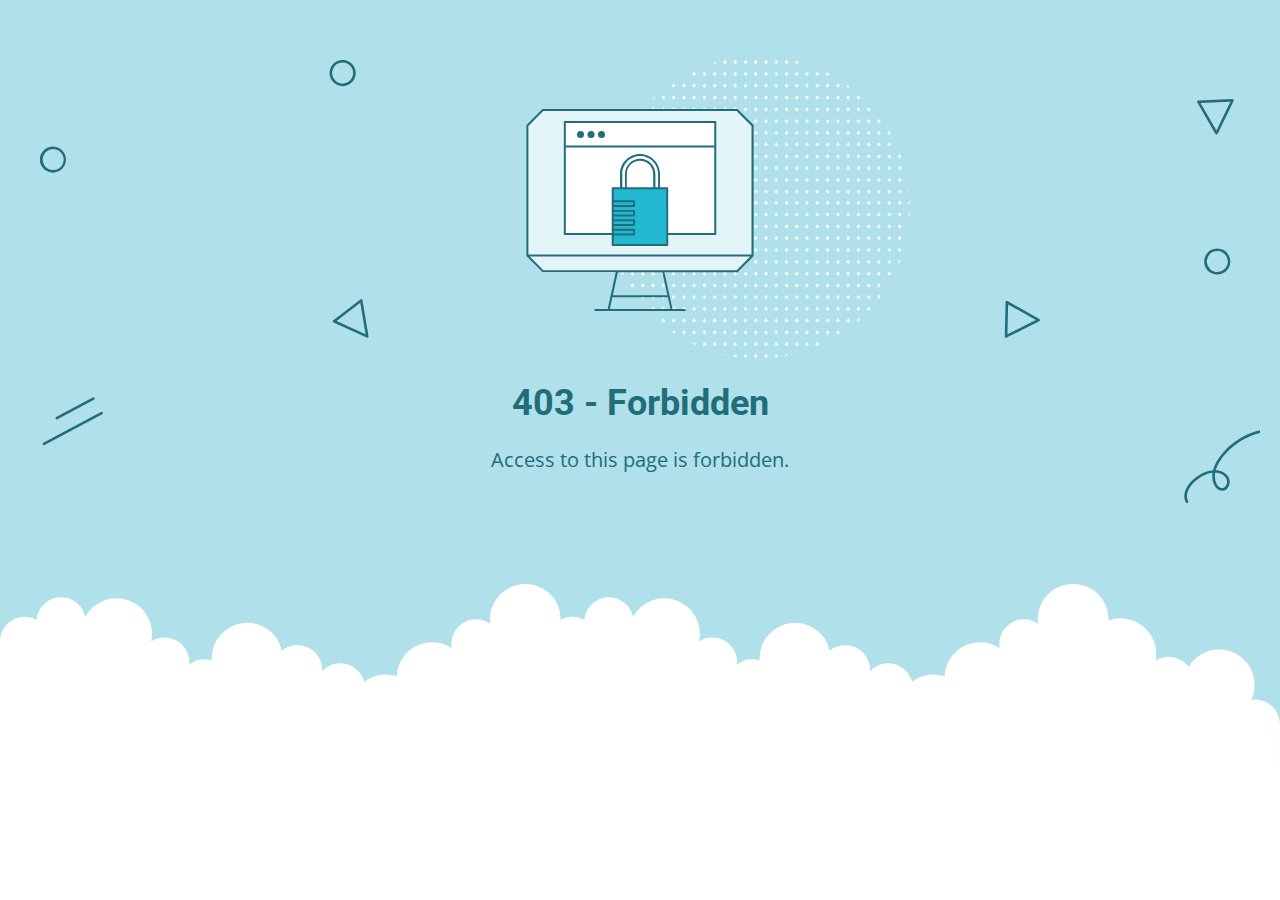
<file: css/mCSB_buttons.html>
<!DOCTYPE html>
<html lang="en">
<head>
    <meta charset="utf-8" />
    <meta name="viewport" content="width=device-width, initial-scale=1.0">
    <meta http-equiv="cache-control" content="no-store,max-age=0" />
    <meta name="robots" content="noindex" />
    <title>403 - Forbidden</title>
    <link href="https://fonts.googleapis.com/css?family=Open+Sans:400,700%7CRoboto:400,700" rel="stylesheet">
<style>
    * {
        box-sizing: border-box;
        -moz-box-sizing: border-box;
        -webkit-tap-highlight-color: transparent;
    }
    body {
        margin: 0;
        padding: 0;
        height: 100%;
        -webkit-text-size-adjust: 100%;
    }
    .fit-wide {
        position: relative;
        overflow: hidden;
        max-width: 1240px;
        margin: 0 auto;
        padding-top: 60px;
        padding-bottom: 60px;
        padding-left: 20px;
        padding-right: 20px;
    }
    .background-wrap { position: relative; }
    .background-wrap.cloud-blue { background-color: #b0e0e9; }
    .background-wrap.white { background-color: #fff; }
    .title { 
        position: relative; 
        text-align: center;
        margin: 20px auto 10px;
    }
    .title--regular { font-family: 'Roboto', Arial, sans-serif; }
    .title--size-large { font-size: 36px; line-height: 46px; }
    .title--size-semimedium { font-size: 20px; line-height: 28px; }
    .title--weight-normal { font-weight: 400; }
    .title--weight-bold { font-weight: 700; }
    .title--subtitle { 
        padding-bottom: 40px; 
        font-family: 'Open Sans', Arial ,sans-serif; 
        text-align: center;
    }
    .error h1,
    .error p { color: #226d7a; }
    .error--bg__cover {
        position: absolute;
        width: 100%;
    }
    .error--shape__clouds svg {
        display: block;
    }
    .abstract-half-dot--circle {
        z-index: 0;
        position: absolute;
        left: 15em;
        right: 0;
        width: 300px;
        height: 300px;
        margin: 0 auto;
    }
    .icon-graphic {
        z-index: 1;
        position: relative;
        width: 300px;
        height: 300px;
        margin: 0 auto;
    }
    @media screen and (max-width: 767px) {
        .error--bg__cover { display: none; }
        .abstract-half-dot--circle { left: 0; }
    }
</style>
</head>
<body>
    <div id="container">
        <section class="error content background-wrap cloud-blue">
            <div class="fit-wide">
                <div class="error--bg__cover">
                    <svg id="bb70dc41-31d3-430f-a666-fda9b093edf1" data-name="Layer 1" xmlns="http://www.w3.org/2000/svg" viewBox="0 0 948.879 339.018"><title>bg_error_lines</title><path d="M231.605,20a9.971,9.971,0,0,1-7.251-3.106h0A10.012,10.012,0,1,1,231.605,20ZM231.6,2a8,8,0,0,0-5.8,13.507h0A8,8,0,1,0,231.6,2Z" transform="translate(0 -0.005)" fill="#226d7a"/><path d="M10.006,86.2l-.26,0a10.02,10.02,0,1,1,.26,0Zm-.011-18a8.037,8.037,0,1,0,.208,0C10.134,68.2,10.064,68.2,9.995,68.2Z" transform="translate(0 -0.005)" fill="#226d7a"/><path d="M901.007,164.2q-.13,0-.261,0a10.019,10.019,0,1,1,.261,0Zm-.012-18a8,8,0,0,0-5.794,13.511h0a8,8,0,1,0,6-13.508C901.134,146.2,901.064,146.2,901,146.2Z" transform="translate(0 -0.005)" fill="#226d7a"/><path d="M250.416,212.509a1.014,1.014,0,0,1-.417-.091L224.634,200.8a1,1,0,0,1-.191-1.7L245.2,183.2a1,1,0,0,1,1.594.629l4.607,27.517a1,1,0,0,1-.986,1.165Zm-23.437-12.836,22.139,10.141L245.1,185.8Z" transform="translate(0 -0.005)" fill="#226d7a"/><path d="M739.316,212.525a1,1,0,0,1-1-1.021l.571-26.14a1,1,0,0,1,1.487-.851L764.73,198.12a1,1,0,0,1-.038,1.767l-24.926,12.532A1,1,0,0,1,739.316,212.525Zm1.535-25.456-.5,22.817,21.756-10.94Z" transform="translate(0 -0.005)" fill="#226d7a"/><path d="M900.389,57.039a1,1,0,0,1-.866-.5l-14-24.135a1,1,0,0,1,.827-1.5l26.128-.989a1.02,1.02,0,0,1,.875.452,1,1,0,0,1,.064.982L901.289,56.474a1,1,0,0,1-.862.565Zm-12.3-24.2,12.216,21.066L910.9,31.977Z" transform="translate(0 -0.005)" fill="#226d7a"/><path d="M12.87,275.027a1,1,0,0,1-.473-1.882l27.929-14.914A1,1,0,1,1,41.269,260L13.34,274.909A1,1,0,0,1,12.87,275.027Z" transform="translate(0 -0.005)" fill="#226d7a"/><path d="M3.022,294.787A1,1,0,0,1,2.55,292.9L46.7,269.328a1,1,0,0,1,.942,1.764L3.492,294.669A1,1,0,0,1,3.022,294.787Z" transform="translate(0 -0.005)" fill="#226d7a"/><path d="M877.689,339.023a1,1,0,0,1-.883-.529c-3.192-5.987.77-13.269,6.112-17.829,4.788-4.086,9.927-6.423,14.763-6.767,1.568-6.323,5.923-11.65,8.308-14.2,11.746-12.542,27.445-18.876,42.022-16.939a1,1,0,1,1-.264,1.982c-13.92-1.85-28.991,4.25-40.3,16.324-2.183,2.332-6.145,7.152-7.7,12.808.331.016.66.043.987.079,3.41.379,7.617,2.214,9.193,6.228a7.691,7.691,0,0,1-.846,6.881,5.421,5.421,0,0,1-4.372,2.574h-.086c-3.283,0-5.743-3.046-6.731-6.089a16.766,16.766,0,0,1-.613-7.609c-4.252.444-8.785,2.594-13.065,6.246-4.58,3.91-8.3,10.386-5.646,15.367a1,1,0,0,1-.882,1.47Zm21.626-23.164a14.936,14.936,0,0,0,.482,7.073c.744,2.291,2.555,4.725,4.883,4.7a3.488,3.488,0,0,0,2.742-1.687,5.715,5.715,0,0,0,.646-5.038c-1.251-3.185-4.721-4.655-7.551-4.97Q899.921,315.876,899.315,315.859Z" transform="translate(0 -0.005)" fill="#1e6d7a"/></svg>
                </div>
                <div>
                    <div class="abstract-half-dot--circle">
                        <svg id="a57f7293-9654-4013-9c82-7cad22fc3689" data-name="Layer 1" xmlns="http://www.w3.org/2000/svg" viewBox="0 0 300 298.181"><title>circle_dots</title><polygon points="145.742 133.848 147.581 131.734 145.742 129.621 143.904 131.734 145.742 133.848" fill="#fff"/><polygon points="145.742 122.041 147.581 119.928 145.742 117.814 143.904 119.928 145.742 122.041" fill="#fff"/><polygon points="145.742 110.235 147.581 108.122 145.742 106.008 143.904 108.122 145.742 110.235" fill="#fff"/><polygon points="145.742 98.429 147.581 96.316 145.742 94.202 143.904 96.316 145.742 98.429" fill="#fff"/><polygon points="145.742 86.624 147.581 84.51 145.742 82.396 143.904 84.51 145.742 86.624" fill="#fff"/><polygon points="156.015 129.621 154.177 131.734 156.015 133.848 157.854 131.734 156.015 129.621" fill="#fff"/><polygon points="156.015 117.814 154.177 119.928 156.015 122.041 157.854 119.928 156.015 117.814" fill="#fff"/><polygon points="156.015 106.008 154.177 108.122 156.015 110.235 157.854 108.122 156.015 106.008" fill="#fff"/><polygon points="156.015 94.202 154.177 96.316 156.015 98.429 157.854 96.316 156.015 94.202" fill="#fff"/><polygon points="156.015 82.396 154.177 84.51 156.015 86.624 157.854 84.51 156.015 82.396" fill="#fff"/><polygon points="166.288 129.621 164.45 131.734 166.288 133.848 168.13 131.734 166.288 129.621" fill="#fff"/><polygon points="166.288 117.814 164.45 119.928 166.288 122.041 168.13 119.928 166.288 117.814" fill="#fff"/><polygon points="166.288 106.008 164.45 108.122 166.288 110.235 168.13 108.122 166.288 106.008" fill="#fff"/><polygon points="166.288 94.202 164.45 96.316 166.288 98.429 168.13 96.316 166.288 94.202" fill="#fff"/><polygon points="168.128 84.51 166.288 82.396 164.45 84.51 166.288 86.624 168.128 84.51" fill="#fff"/><polygon points="176.563 129.621 174.724 131.734 176.563 133.848 178.401 131.734 176.563 129.621" fill="#fff"/><polygon points="176.563 117.814 174.724 119.928 176.563 122.041 178.401 119.928 176.563 117.814" fill="#fff"/><polygon points="176.563 106.008 174.724 108.122 176.563 110.235 178.401 108.122 176.563 106.008" fill="#fff"/><polygon points="176.563 94.202 174.724 96.316 176.563 98.429 178.401 96.316 176.563 94.202" fill="#fff"/><polygon points="176.563 82.396 174.724 84.51 176.563 86.624 178.401 84.51 176.563 82.396" fill="#fff"/><polygon points="186.835 129.621 184.997 131.734 186.835 133.848 188.674 131.734 186.835 129.621" fill="#fff"/><polygon points="186.835 117.814 184.997 119.928 186.835 122.041 188.674 119.928 186.835 117.814" fill="#fff"/><polygon points="186.835 106.008 184.997 108.122 186.835 110.235 188.674 108.122 186.835 106.008" fill="#fff"/><polygon points="186.835 94.202 184.997 96.316 186.835 98.429 188.674 96.316 186.835 94.202" fill="#fff"/><polygon points="186.835 82.396 184.997 84.51 186.835 86.624 188.674 84.51 186.835 82.396" fill="#fff"/><polygon points="197.11 129.621 195.268 131.734 197.11 133.848 198.948 131.734 197.11 129.621" fill="#fff"/><polygon points="197.11 117.814 195.268 119.928 197.11 122.041 198.948 119.928 197.11 117.814" fill="#fff"/><polygon points="197.11 106.008 195.268 108.122 197.11 110.235 198.948 108.122 197.11 106.008" fill="#fff"/><polygon points="197.11 94.202 195.268 96.316 197.11 98.429 198.948 96.316 197.11 94.202" fill="#fff"/><polygon points="197.11 82.396 195.27 84.51 197.11 86.624 198.948 84.51 197.11 82.396" fill="#fff"/><polygon points="207.383 129.621 205.545 131.734 207.383 133.848 209.221 131.734 207.383 129.621" fill="#fff"/><polygon points="207.383 117.814 205.545 119.928 207.383 122.041 209.221 119.928 207.383 117.814" fill="#fff"/><polygon points="207.383 106.008 205.545 108.122 207.383 110.235 209.221 108.122 207.383 106.008" fill="#fff"/><polygon points="207.383 94.202 205.545 96.316 207.383 98.429 209.221 96.316 207.383 94.202" fill="#fff"/><polygon points="207.383 82.396 205.545 84.51 207.383 86.624 209.221 84.51 207.383 82.396" fill="#fff"/><polygon points="217.656 129.621 215.817 131.734 217.656 133.848 219.497 131.734 217.656 129.621" fill="#fff"/><polygon points="217.656 117.814 215.817 119.928 217.656 122.041 219.497 119.928 217.656 117.814" fill="#fff"/><polygon points="217.656 106.008 215.817 108.122 217.656 110.235 219.497 108.122 217.656 106.008" fill="#fff"/><polygon points="217.656 94.202 215.817 96.316 217.656 98.429 219.497 96.316 217.656 94.202" fill="#fff"/><polygon points="219.496 84.51 217.656 82.396 215.817 84.51 217.656 86.624 219.496 84.51" fill="#fff"/><polygon points="227.93 129.621 226.092 131.734 227.93 133.848 229.769 131.734 227.93 129.621" fill="#fff"/><polygon points="227.93 117.814 226.092 119.928 227.93 122.041 229.769 119.928 227.93 117.814" fill="#fff"/><polygon points="227.93 106.008 226.092 108.122 227.93 110.235 229.769 108.122 227.93 106.008" fill="#fff"/><polygon points="227.93 94.202 226.092 96.316 227.93 98.429 229.769 96.316 227.93 94.202" fill="#fff"/><polygon points="227.93 82.396 226.092 84.51 227.93 86.624 229.769 84.51 227.93 82.396" fill="#fff"/><polygon points="238.203 129.621 236.365 131.734 238.203 133.848 240.042 131.734 238.203 129.621" fill="#fff"/><polygon points="238.203 117.814 236.365 119.928 238.203 122.041 240.042 119.928 238.203 117.814" fill="#fff"/><polygon points="238.203 106.008 236.365 108.122 238.203 110.235 240.042 108.122 238.203 106.008" fill="#fff"/><polygon points="238.203 94.202 236.365 96.316 238.203 98.429 240.042 96.316 238.203 94.202" fill="#fff"/><polygon points="238.203 82.396 236.365 84.51 238.203 86.624 240.042 84.51 238.203 82.396" fill="#fff"/><polygon points="248.478 133.848 250.316 131.734 248.478 129.621 246.636 131.734 248.478 133.848" fill="#fff"/><polygon points="248.478 122.041 250.316 119.928 248.478 117.814 246.636 119.928 248.478 122.041" fill="#fff"/><polygon points="248.478 110.235 250.316 108.122 248.478 106.008 246.636 108.122 248.478 110.235" fill="#fff"/><polygon points="248.478 98.429 250.316 96.316 248.478 94.202 246.636 96.316 248.478 98.429" fill="#fff"/><polygon points="246.638 84.51 248.478 86.624 250.316 84.51 248.478 82.396 246.638 84.51" fill="#fff"/><polygon points="258.751 129.621 256.912 131.734 258.751 133.848 260.589 131.734 258.751 129.621" fill="#fff"/><polygon points="258.751 117.814 256.912 119.928 258.751 122.041 260.589 119.928 258.751 117.814" fill="#fff"/><polygon points="258.751 106.008 256.912 108.122 258.751 110.235 260.589 108.122 258.751 106.008" fill="#fff"/><polygon points="258.751 94.202 256.912 96.316 258.751 98.429 260.589 96.316 258.751 94.202" fill="#fff"/><polygon points="258.751 82.396 256.912 84.51 258.751 86.624 260.589 84.51 258.751 82.396" fill="#fff"/><polygon points="269.023 129.621 267.185 131.734 269.023 133.848 270.865 131.734 269.023 129.621" fill="#fff"/><polygon points="269.023 117.814 267.185 119.928 269.023 122.041 270.865 119.928 269.023 117.814" fill="#fff"/><polygon points="269.023 106.008 267.185 108.122 269.023 110.235 270.865 108.122 269.023 106.008" fill="#fff"/><polygon points="269.023 94.202 267.185 96.316 269.023 98.429 270.865 96.316 269.023 94.202" fill="#fff"/><polygon points="270.863 84.51 269.023 82.396 267.185 84.51 269.023 86.624 270.863 84.51" fill="#fff"/><polygon points="145.742 75.064 147.581 72.95 145.742 70.837 143.904 72.95 145.742 75.064" fill="#fff"/><polygon points="145.742 63.258 147.581 61.144 145.742 59.031 143.904 61.144 145.742 63.258" fill="#fff"/><polygon points="145.742 51.452 147.581 49.338 145.742 47.225 143.904 49.338 145.742 51.452" fill="#fff"/><polygon points="145.742 39.646 147.581 37.532 145.742 35.419 143.904 37.532 145.742 39.646" fill="#fff"/><polygon points="145.742 27.84 147.581 25.726 145.742 23.612 143.904 25.726 145.742 27.84" fill="#fff"/><polygon points="147.581 13.92 145.742 11.806 143.904 13.92 145.742 16.033 147.581 13.92" fill="#fff"/><polygon points="143.904 2.114 145.742 4.227 147.581 2.114 145.742 0 143.904 2.114" fill="#fff"/><polygon points="156.015 70.837 154.177 72.95 156.015 75.064 157.854 72.95 156.015 70.837" fill="#fff"/><polygon points="156.015 59.031 154.177 61.144 156.015 63.258 157.854 61.144 156.015 59.031" fill="#fff"/><polygon points="156.015 47.225 154.177 49.338 156.015 51.452 157.854 49.338 156.015 47.225" fill="#fff"/><polygon points="156.015 35.419 154.177 37.532 156.015 39.646 157.854 37.532 156.015 35.419" fill="#fff"/><polygon points="156.015 23.612 154.177 25.726 156.015 27.84 157.854 25.726 156.015 23.612" fill="#fff"/><polygon points="156.015 11.806 154.177 13.92 156.015 16.033 157.854 13.92 156.015 11.806" fill="#fff"/><polygon points="156.015 0 154.177 2.114 156.015 4.227 157.854 2.114 156.015 0" fill="#fff"/><polygon points="166.288 70.837 164.45 72.95 166.288 75.064 168.13 72.95 166.288 70.837" fill="#fff"/><polygon points="166.288 59.031 164.45 61.144 166.288 63.258 168.13 61.144 166.288 59.031" fill="#fff"/><polygon points="166.288 47.225 164.45 49.338 166.288 51.452 168.13 49.338 166.288 47.225" fill="#fff"/><polygon points="166.288 35.419 164.45 37.532 166.288 39.646 168.13 37.532 166.288 35.419" fill="#fff"/><polygon points="166.288 23.612 164.45 25.726 166.288 27.84 168.13 25.726 166.288 23.612" fill="#fff"/><polygon points="166.288 11.806 164.45 13.92 166.288 16.033 168.13 13.92 166.288 11.806" fill="#fff"/><polygon points="166.288 0 164.45 2.114 166.288 4.227 168.13 2.114 166.288 0" fill="#fff"/><polygon points="176.563 70.837 174.724 72.95 176.563 75.064 178.401 72.95 176.563 70.837" fill="#fff"/><polygon points="176.563 59.031 174.724 61.144 176.563 63.258 178.401 61.144 176.563 59.031" fill="#fff"/><polygon points="176.563 47.225 174.724 49.338 176.563 51.452 178.401 49.338 176.563 47.225" fill="#fff"/><polygon points="176.563 35.419 174.724 37.532 176.563 39.646 178.401 37.532 176.563 35.419" fill="#fff"/><polygon points="176.563 23.612 174.724 25.726 176.563 27.84 178.401 25.726 176.563 23.612" fill="#fff"/><polygon points="176.563 11.806 174.724 13.92 176.563 16.033 178.401 13.92 176.563 11.806" fill="#fff"/><polygon points="176.563 0 174.724 2.114 176.563 4.227 178.401 2.114 176.563 0" fill="#fff"/><polygon points="186.835 70.837 184.997 72.95 186.835 75.064 188.674 72.95 186.835 70.837" fill="#fff"/><polygon points="186.835 59.031 184.997 61.144 186.835 63.258 188.674 61.144 186.835 59.031" fill="#fff"/><polygon points="186.835 47.225 184.997 49.338 186.835 51.452 188.674 49.338 186.835 47.225" fill="#fff"/><polygon points="186.835 35.419 184.997 37.532 186.835 39.646 188.674 37.532 186.835 35.419" fill="#fff"/><polygon points="186.835 23.612 184.997 25.726 186.835 27.84 188.674 25.726 186.835 23.612" fill="#fff"/><polygon points="186.835 11.806 184.997 13.92 186.835 16.033 188.674 13.92 186.835 11.806" fill="#fff"/><path d="M186.835,4.227l1.839-2.113-.31-.356c-.826-.225-1.651-.45-2.483-.661L185,2.114Z" fill="#fff"/><polygon points="197.11 70.837 195.268 72.95 197.11 75.064 198.948 72.95 197.11 70.837" fill="#fff"/><polygon points="197.11 59.031 195.268 61.144 197.11 63.258 198.948 61.144 197.11 59.031" fill="#fff"/><polygon points="197.11 47.225 195.268 49.338 197.11 51.452 198.948 49.338 197.11 47.225" fill="#fff"/><polygon points="197.11 35.419 195.268 37.532 197.11 39.646 198.948 37.532 197.11 35.419" fill="#fff"/><polygon points="197.11 23.612 195.268 25.726 197.11 27.84 198.948 25.726 197.11 23.612" fill="#fff"/><polygon points="197.11 11.806 195.268 13.92 197.11 16.033 198.948 13.92 197.11 11.806" fill="#fff"/><polygon points="207.383 70.837 205.545 72.95 207.383 75.064 209.221 72.95 207.383 70.837" fill="#fff"/><polygon points="207.383 59.031 205.545 61.144 207.383 63.258 209.221 61.144 207.383 59.031" fill="#fff"/><polygon points="207.383 47.225 205.545 49.338 207.383 51.452 209.221 49.338 207.383 47.225" fill="#fff"/><polygon points="207.383 35.419 205.545 37.532 207.383 39.646 209.221 37.532 207.383 35.419" fill="#fff"/><polygon points="207.383 23.612 205.545 25.726 207.383 27.84 209.221 25.726 207.383 23.612" fill="#fff"/><polygon points="207.383 11.806 205.545 13.92 207.383 16.033 209.221 13.92 207.383 11.806" fill="#fff"/><polygon points="217.656 70.837 215.817 72.95 217.656 75.064 219.497 72.95 217.656 70.837" fill="#fff"/><polygon points="217.656 59.031 215.817 61.144 217.656 63.258 219.497 61.144 217.656 59.031" fill="#fff"/><polygon points="217.656 47.225 215.817 49.338 217.656 51.452 219.497 49.338 217.656 47.225" fill="#fff"/><polygon points="217.656 35.419 215.817 37.532 217.656 39.646 219.497 37.532 217.656 35.419" fill="#fff"/><polygon points="217.656 23.612 215.817 25.726 217.656 27.84 219.497 25.726 217.656 23.612" fill="#fff"/><path d="M217.656,16.033l1.753-2.011c-.842-.445-1.685-.887-2.535-1.317l-1.057,1.215Z" fill="#fff"/><polygon points="227.93 70.837 226.092 72.95 227.93 75.064 229.769 72.95 227.93 70.837" fill="#fff"/><polygon points="227.93 59.031 226.092 61.144 227.93 63.258 229.769 61.144 227.93 59.031" fill="#fff"/><polygon points="227.93 47.225 226.092 49.338 227.93 51.452 229.769 49.338 227.93 47.225" fill="#fff"/><polygon points="227.93 35.419 226.092 37.532 227.93 39.646 229.769 37.532 227.93 35.419" fill="#fff"/><polygon points="227.93 23.612 226.092 25.726 227.93 27.84 229.769 25.726 227.93 23.612" fill="#fff"/><polygon points="238.203 70.837 236.365 72.95 238.203 75.064 240.042 72.95 238.203 70.837" fill="#fff"/><polygon points="238.203 59.031 236.365 61.144 238.203 63.258 240.042 61.144 238.203 59.031" fill="#fff"/><polygon points="238.203 47.225 236.365 49.338 238.203 51.452 240.042 49.338 238.203 47.225" fill="#fff"/><polygon points="238.203 35.419 236.365 37.532 238.203 39.646 240.042 37.532 238.203 35.419" fill="#fff"/><path d="M236.365,25.726,238.2,27.84l1.084-1.246c-.744-.555-1.5-1.1-2.25-1.641Z" fill="#fff"/><polygon points="248.478 75.064 250.316 72.95 248.478 70.837 246.636 72.95 248.478 75.064" fill="#fff"/><polygon points="248.478 63.258 250.316 61.144 248.478 59.031 246.636 61.144 248.478 63.258" fill="#fff"/><polygon points="250.316 49.338 248.478 47.225 246.636 49.338 248.478 51.452 250.316 49.338" fill="#fff"/><polygon points="246.636 37.532 248.478 39.646 250.316 37.532 248.478 35.419 246.636 37.532" fill="#fff"/><polygon points="258.751 70.837 256.912 72.95 258.751 75.064 260.589 72.95 258.751 70.837" fill="#fff"/><polygon points="258.751 59.031 256.912 61.144 258.751 63.258 260.589 61.144 258.751 59.031" fill="#fff"/><polygon points="258.751 47.225 256.912 49.338 258.751 51.452 260.589 49.338 258.751 47.225" fill="#fff"/><polygon points="269.023 70.837 267.185 72.95 269.023 75.064 270.865 72.95 269.023 70.837" fill="#fff"/><polygon points="269.023 59.031 267.185 61.144 269.023 63.258 270.865 61.144 269.023 59.031" fill="#fff"/><polygon points="279.445 129.621 277.607 131.734 279.445 133.848 281.284 131.734 279.445 129.621" fill="#fff"/><polygon points="279.445 117.814 277.607 119.928 279.445 122.041 281.284 119.928 279.445 117.814" fill="#fff"/><polygon points="279.445 106.008 277.607 108.122 279.445 110.235 281.284 108.122 279.445 106.008" fill="#fff"/><polygon points="279.445 94.202 277.607 96.316 279.445 98.429 281.284 96.316 279.445 94.202" fill="#fff"/><polygon points="279.445 82.396 277.607 84.51 279.445 86.624 281.284 84.51 279.445 82.396" fill="#fff"/><polygon points="289.718 129.621 287.88 131.734 289.718 133.848 291.56 131.734 289.718 129.621" fill="#fff"/><polygon points="289.718 117.814 287.88 119.928 289.718 122.041 291.56 119.928 289.718 117.814" fill="#fff"/><polygon points="289.718 106.008 287.88 108.122 289.718 110.235 291.56 108.122 289.718 106.008" fill="#fff"/><path d="M287.88,96.316l1.838,2.113,1.515-1.739c-.151-.422-.3-.846-.451-1.267L289.718,94.2Z" fill="#fff"/><path d="M299.092,130.656l-.938,1.078,1.192,1.37Q299.229,131.877,299.092,130.656Z" fill="#fff"/><path d="M279.445,75.064l1.241-1.427q-.721-1.278-1.466-2.541l-1.613,1.854Z" fill="#fff"/><polygon points="1.838 129.621 0 131.734 1.838 133.848 3.677 131.734 1.838 129.621" fill="#fff"/><polygon points="1.838 117.814 0 119.928 1.838 122.041 3.677 119.928 1.838 117.814" fill="#fff"/><path d="M1.838,110.235l1.839-2.113-1.534-1.764q-.456,1.6-.876,3.22Z" fill="#fff"/><polygon points="12.113 129.621 10.271 131.734 12.113 133.848 13.951 131.734 12.113 129.621" fill="#fff"/><polygon points="12.113 117.814 10.271 119.928 12.113 122.041 13.951 119.928 12.113 117.814" fill="#fff"/><polygon points="12.113 106.008 10.271 108.122 12.113 110.235 13.951 108.122 12.113 106.008" fill="#fff"/><polygon points="12.113 94.202 10.271 96.316 12.113 98.429 13.951 96.316 12.113 94.202" fill="#fff"/><polygon points="12.113 82.396 10.273 84.51 12.113 86.624 13.951 84.51 12.113 82.396" fill="#fff"/><polygon points="22.533 129.621 20.695 131.734 22.533 133.848 24.371 131.734 22.533 129.621" fill="#fff"/><polygon points="22.533 117.814 20.695 119.928 22.533 122.041 24.371 119.928 22.533 117.814" fill="#fff"/><polygon points="22.533 106.008 20.695 108.122 22.533 110.235 24.371 108.122 22.533 106.008" fill="#fff"/><polygon points="22.533 94.202 20.695 96.316 22.533 98.429 24.371 96.316 22.533 94.202" fill="#fff"/><polygon points="22.533 82.396 20.695 84.51 22.533 86.624 24.371 84.51 22.533 82.396" fill="#fff"/><polygon points="32.808 129.621 30.966 131.734 32.808 133.848 34.646 131.734 32.808 129.621" fill="#fff"/><polygon points="32.808 117.814 30.966 119.928 32.808 122.041 34.646 119.928 32.808 117.814" fill="#fff"/><polygon points="32.808 106.008 30.966 108.122 32.808 110.235 34.646 108.122 32.808 106.008" fill="#fff"/><polygon points="32.808 94.202 30.966 96.316 32.808 98.429 34.646 96.316 32.808 94.202" fill="#fff"/><polygon points="32.808 82.396 30.968 84.51 32.808 86.624 34.646 84.51 32.808 82.396" fill="#fff"/><polygon points="43.08 129.621 41.242 131.734 43.08 133.848 44.919 131.734 43.08 129.621" fill="#fff"/><polygon points="43.08 117.814 41.242 119.928 43.08 122.041 44.919 119.928 43.08 117.814" fill="#fff"/><polygon points="43.08 106.008 41.242 108.122 43.08 110.235 44.919 108.122 43.08 106.008" fill="#fff"/><polygon points="43.08 94.202 41.242 96.316 43.08 98.429 44.919 96.316 43.08 94.202" fill="#fff"/><polygon points="43.08 82.396 41.242 84.51 43.08 86.624 44.919 84.51 43.08 82.396" fill="#fff"/><polygon points="53.353 129.621 51.515 131.734 53.353 133.848 55.195 131.734 53.353 129.621" fill="#fff"/><polygon points="53.353 117.814 51.515 119.928 53.353 122.041 55.195 119.928 53.353 117.814" fill="#fff"/><polygon points="53.353 106.008 51.515 108.122 53.353 110.235 55.195 108.122 53.353 106.008" fill="#fff"/><polygon points="53.353 94.202 51.515 96.316 53.353 98.429 55.195 96.316 53.353 94.202" fill="#fff"/><polygon points="55.193 84.51 53.353 82.396 51.515 84.51 53.353 86.624 55.193 84.51" fill="#fff"/><polygon points="63.628 129.621 61.789 131.734 63.628 133.848 65.466 131.734 63.628 129.621" fill="#fff"/><polygon points="63.628 117.814 61.789 119.928 63.628 122.041 65.466 119.928 63.628 117.814" fill="#fff"/><polygon points="63.628 106.008 61.789 108.122 63.628 110.235 65.466 108.122 63.628 106.008" fill="#fff"/><polygon points="63.628 94.202 61.789 96.316 63.628 98.429 65.466 96.316 63.628 94.202" fill="#fff"/><polygon points="63.628 82.396 61.789 84.51 63.628 86.624 65.466 84.51 63.628 82.396" fill="#fff"/><polygon points="73.901 129.621 72.062 131.734 73.901 133.848 75.739 131.734 73.901 129.621" fill="#fff"/><polygon points="73.901 117.814 72.062 119.928 73.901 122.041 75.739 119.928 73.901 117.814" fill="#fff"/><polygon points="73.901 106.008 72.062 108.122 73.901 110.235 75.739 108.122 73.901 106.008" fill="#fff"/><polygon points="73.901 94.202 72.062 96.316 73.901 98.429 75.739 96.316 73.901 94.202" fill="#fff"/><polygon points="73.901 82.396 72.062 84.51 73.901 86.624 75.739 84.51 73.901 82.396" fill="#fff"/><polygon points="84.174 129.621 82.335 131.734 84.174 133.848 86.015 131.734 84.174 129.621" fill="#fff"/><polygon points="84.174 117.814 82.335 119.928 84.174 122.041 86.015 119.928 84.174 117.814" fill="#fff"/><polygon points="84.174 106.008 82.335 108.122 84.174 110.235 86.015 108.122 84.174 106.008" fill="#fff"/><polygon points="84.174 94.202 82.335 96.316 84.174 98.429 86.015 96.316 84.174 94.202" fill="#fff"/><polygon points="86.014 84.51 84.174 82.396 82.335 84.51 84.174 86.624 86.014 84.51" fill="#fff"/><polygon points="94.448 129.621 92.61 131.734 94.448 133.848 96.286 131.734 94.448 129.621" fill="#fff"/><polygon points="94.448 117.814 92.61 119.928 94.448 122.041 96.286 119.928 94.448 117.814" fill="#fff"/><polygon points="94.448 106.008 92.61 108.122 94.448 110.235 96.286 108.122 94.448 106.008" fill="#fff"/><polygon points="94.448 94.202 92.61 96.316 94.448 98.429 96.286 96.316 94.448 94.202" fill="#fff"/><polygon points="94.448 82.396 92.61 84.51 94.448 86.624 96.286 84.51 94.448 82.396" fill="#fff"/><polygon points="104.721 129.621 102.883 131.734 104.721 133.848 106.559 131.734 104.721 129.621" fill="#fff"/><polygon points="104.721 117.814 102.883 119.928 104.721 122.041 106.559 119.928 104.721 117.814" fill="#fff"/><polygon points="104.721 106.008 102.883 108.122 104.721 110.235 106.559 108.122 104.721 106.008" fill="#fff"/><polygon points="104.721 94.202 102.883 96.316 104.721 98.429 106.559 96.316 104.721 94.202" fill="#fff"/><polygon points="104.721 82.396 102.883 84.51 104.721 86.624 106.559 84.51 104.721 82.396" fill="#fff"/><polygon points="114.996 129.621 113.154 131.734 114.996 133.848 116.834 131.734 114.996 129.621" fill="#fff"/><polygon points="114.996 117.814 113.154 119.928 114.996 122.041 116.834 119.928 114.996 117.814" fill="#fff"/><polygon points="114.996 106.008 113.154 108.122 114.996 110.235 116.834 108.122 114.996 106.008" fill="#fff"/><polygon points="114.996 94.202 113.154 96.316 114.996 98.429 116.834 96.316 114.996 94.202" fill="#fff"/><polygon points="114.996 82.396 113.156 84.51 114.996 86.624 116.834 84.51 114.996 82.396" fill="#fff"/><polygon points="125.268 133.848 127.107 131.734 125.268 129.621 123.43 131.734 125.268 133.848" fill="#fff"/><polygon points="125.268 122.041 127.107 119.928 125.268 117.814 123.43 119.928 125.268 122.041" fill="#fff"/><polygon points="125.268 110.235 127.107 108.122 125.268 106.008 123.43 108.122 125.268 110.235" fill="#fff"/><polygon points="125.268 98.429 127.107 96.316 125.268 94.202 123.43 96.316 125.268 98.429" fill="#fff"/><polygon points="125.268 86.624 127.107 84.51 125.268 82.396 123.43 84.51 125.268 86.624" fill="#fff"/><polygon points="135.541 133.848 137.383 131.734 135.541 129.621 133.703 131.734 135.541 133.848" fill="#fff"/><polygon points="135.541 122.041 137.383 119.928 135.541 117.814 133.703 119.928 135.541 122.041" fill="#fff"/><polygon points="135.541 110.235 137.383 108.122 135.541 106.008 133.703 108.122 135.541 110.235" fill="#fff"/><polygon points="135.541 98.429 137.383 96.316 135.541 94.202 133.703 96.316 135.541 98.429" fill="#fff"/><polygon points="135.541 86.624 137.381 84.51 135.541 82.396 133.703 84.51 135.541 86.624" fill="#fff"/><polygon points="22.533 70.837 20.695 72.95 22.533 75.064 24.371 72.95 22.533 70.837" fill="#fff"/><path d="M22.533,63.258l1.838-2.114-.387-.445c-.55.779-1.1,1.559-1.634,2.349Z" fill="#fff"/><polygon points="32.808 70.837 30.966 72.95 32.808 75.064 34.646 72.95 32.808 70.837" fill="#fff"/><polygon points="32.808 59.031 30.966 61.144 32.808 63.258 34.646 61.144 32.808 59.031" fill="#fff"/><path d="M32.808,51.452l1.838-2.114-.9-1.037c-.616.7-1.222,1.416-1.825,2.132Z" fill="#fff"/><polygon points="43.08 70.837 41.242 72.95 43.08 75.064 44.919 72.95 43.08 70.837" fill="#fff"/><polygon points="43.08 59.031 41.242 61.144 43.08 63.258 44.919 61.144 43.08 59.031" fill="#fff"/><polygon points="43.08 47.225 41.242 49.338 43.08 51.452 44.919 49.338 43.08 47.225" fill="#fff"/><path d="M43.08,39.646l1.839-2.114-.342-.393q-1.016.947-2.015,1.911Z" fill="#fff"/><polygon points="53.353 70.837 51.515 72.95 53.353 75.064 55.195 72.95 53.353 70.837" fill="#fff"/><polygon points="53.353 59.031 51.515 61.144 53.353 63.258 55.195 61.144 53.353 59.031" fill="#fff"/><polygon points="53.353 47.225 51.515 49.338 53.353 51.452 55.195 49.338 53.353 47.225" fill="#fff"/><polygon points="53.353 35.419 51.515 37.532 53.353 39.646 55.195 37.532 53.353 35.419" fill="#fff"/><polygon points="63.628 70.837 61.789 72.95 63.628 75.064 65.466 72.95 63.628 70.837" fill="#fff"/><polygon points="63.628 59.031 61.789 61.144 63.628 63.258 65.466 61.144 63.628 59.031" fill="#fff"/><polygon points="63.628 47.225 61.789 49.338 63.628 51.452 65.466 49.338 63.628 47.225" fill="#fff"/><polygon points="63.628 35.419 61.789 37.532 63.628 39.646 65.466 37.532 63.628 35.419" fill="#fff"/><polygon points="63.628 23.612 61.789 25.726 63.628 27.84 65.466 25.726 63.628 23.612" fill="#fff"/><polygon points="73.901 70.837 72.062 72.95 73.901 75.064 75.739 72.95 73.901 70.837" fill="#fff"/><polygon points="73.901 59.031 72.062 61.144 73.901 63.258 75.739 61.144 73.901 59.031" fill="#fff"/><polygon points="73.901 47.225 72.062 49.338 73.901 51.452 75.739 49.338 73.901 47.225" fill="#fff"/><polygon points="73.901 35.419 72.062 37.532 73.901 39.646 75.739 37.532 73.901 35.419" fill="#fff"/><polygon points="73.901 23.612 72.062 25.726 73.901 27.84 75.739 25.726 73.901 23.612" fill="#fff"/><path d="M73.9,16.033l.476-.547c-.214.119-.429.237-.642.357Z" fill="#fff"/><polygon points="84.174 70.837 82.335 72.95 84.174 75.064 86.015 72.95 84.174 70.837" fill="#fff"/><polygon points="84.174 59.031 82.335 61.144 84.174 63.258 86.015 61.144 84.174 59.031" fill="#fff"/><polygon points="84.174 47.225 82.335 49.338 84.174 51.452 86.015 49.338 84.174 47.225" fill="#fff"/><polygon points="84.174 35.419 82.335 37.532 84.174 39.646 86.015 37.532 84.174 35.419" fill="#fff"/><polygon points="84.174 23.612 82.335 25.726 84.174 27.84 86.015 25.726 84.174 23.612" fill="#fff"/><polygon points="84.174 11.806 82.335 13.92 84.174 16.033 86.015 13.92 84.174 11.806" fill="#fff"/><polygon points="94.448 70.837 92.61 72.95 94.448 75.064 96.286 72.95 94.448 70.837" fill="#fff"/><polygon points="94.448 59.031 92.61 61.144 94.448 63.258 96.286 61.144 94.448 59.031" fill="#fff"/><polygon points="94.448 47.225 92.61 49.338 94.448 51.452 96.286 49.338 94.448 47.225" fill="#fff"/><polygon points="94.448 35.419 92.61 37.532 94.448 39.646 96.286 37.532 94.448 35.419" fill="#fff"/><polygon points="94.448 23.612 92.61 25.726 94.448 27.84 96.286 25.726 94.448 23.612" fill="#fff"/><polygon points="94.448 11.806 92.61 13.92 94.448 16.033 96.286 13.92 94.448 11.806" fill="#fff"/><polygon points="104.721 70.837 102.883 72.95 104.721 75.064 106.559 72.95 104.721 70.837" fill="#fff"/><polygon points="104.721 59.031 102.883 61.144 104.721 63.258 106.559 61.144 104.721 59.031" fill="#fff"/><polygon points="104.721 47.225 102.883 49.338 104.721 51.452 106.559 49.338 104.721 47.225" fill="#fff"/><polygon points="104.721 35.419 102.883 37.532 104.721 39.646 106.559 37.532 104.721 35.419" fill="#fff"/><polygon points="104.721 23.612 102.883 25.726 104.721 27.84 106.559 25.726 104.721 23.612" fill="#fff"/><polygon points="104.721 11.806 102.883 13.92 104.721 16.033 106.559 13.92 104.721 11.806" fill="#fff"/><path d="M104.721,4.227l1.759-2.022c-.937.266-1.868.545-2.8.828Z" fill="#fff"/><polygon points="114.996 70.837 113.154 72.95 114.996 75.064 116.834 72.95 114.996 70.837" fill="#fff"/><polygon points="114.996 59.031 113.154 61.144 114.996 63.258 116.834 61.144 114.996 59.031" fill="#fff"/><polygon points="114.996 47.225 113.154 49.338 114.996 51.452 116.834 49.338 114.996 47.225" fill="#fff"/><polygon points="114.996 35.419 113.154 37.532 114.996 39.646 116.834 37.532 114.996 35.419" fill="#fff"/><polygon points="114.996 23.612 113.154 25.726 114.996 27.84 116.834 25.726 114.996 23.612" fill="#fff"/><polygon points="114.996 11.806 113.154 13.92 114.996 16.033 116.834 13.92 114.996 11.806" fill="#fff"/><path d="M113.154,2.114,115,4.227l1.838-2.113-1.8-2.066-.1.023Z" fill="#fff"/><polygon points="125.268 75.064 127.107 72.95 125.268 70.837 123.43 72.95 125.268 75.064" fill="#fff"/><polygon points="125.268 63.258 127.107 61.144 125.268 59.031 123.43 61.144 125.268 63.258" fill="#fff"/><polygon points="125.268 51.452 127.107 49.338 125.268 47.225 123.43 49.338 125.268 51.452" fill="#fff"/><polygon points="125.268 39.646 127.107 37.532 125.268 35.419 123.43 37.532 125.268 39.646" fill="#fff"/><polygon points="125.268 27.84 127.107 25.726 125.268 23.612 123.43 25.726 125.268 27.84" fill="#fff"/><polygon points="125.268 16.033 127.107 13.92 125.268 11.806 123.43 13.92 125.268 16.033" fill="#fff"/><polygon points="127.107 2.114 125.268 0 123.43 2.114 125.268 4.227 127.107 2.114" fill="#fff"/><polygon points="135.541 75.064 137.383 72.95 135.541 70.837 133.703 72.95 135.541 75.064" fill="#fff"/><polygon points="135.541 63.258 137.383 61.144 135.541 59.031 133.703 61.144 135.541 63.258" fill="#fff"/><polygon points="135.541 51.452 137.383 49.338 135.541 47.225 133.703 49.338 135.541 51.452" fill="#fff"/><polygon points="135.541 39.646 137.383 37.532 135.541 35.419 133.703 37.532 135.541 39.646" fill="#fff"/><polygon points="135.541 27.84 137.383 25.726 135.541 23.612 133.703 25.726 135.541 27.84" fill="#fff"/><polygon points="135.541 16.033 137.383 13.92 135.541 11.806 133.703 13.92 135.541 16.033" fill="#fff"/><polygon points="137.383 2.114 135.541 0 133.703 2.114 135.541 4.227 137.383 2.114" fill="#fff"/><polygon points="145.742 286.348 147.581 284.234 145.742 282.121 143.904 284.234 145.742 286.348" fill="#fff"/><polygon points="145.742 274.542 147.581 272.428 145.742 270.315 143.904 272.428 145.742 274.542" fill="#fff"/><polygon points="145.742 262.736 147.581 260.622 145.742 258.509 143.904 260.622 145.742 262.736" fill="#fff"/><polygon points="145.742 250.929 147.581 248.815 145.742 246.702 143.904 248.815 145.742 250.929" fill="#fff"/><polygon points="145.742 239.123 147.581 237.01 145.742 234.896 143.904 237.01 145.742 239.123" fill="#fff"/><polygon points="154.177 284.234 156.015 286.348 157.854 284.234 156.015 282.121 154.177 284.234" fill="#fff"/><polygon points="156.015 270.315 154.177 272.428 156.015 274.542 157.854 272.428 156.015 270.315" fill="#fff"/><polygon points="156.015 258.509 154.177 260.622 156.015 262.736 157.854 260.622 156.015 258.509" fill="#fff"/><polygon points="156.015 246.702 154.177 248.815 156.015 250.929 157.854 248.815 156.015 246.702" fill="#fff"/><polygon points="156.015 234.896 154.177 237.01 156.015 239.123 157.854 237.01 156.015 234.896" fill="#fff"/><polygon points="164.45 284.234 166.288 286.348 168.13 284.234 166.288 282.121 164.45 284.234" fill="#fff"/><polygon points="166.288 270.315 164.45 272.428 166.288 274.542 168.13 272.428 166.288 270.315" fill="#fff"/><polygon points="166.288 258.509 164.45 260.622 166.288 262.736 168.13 260.622 166.288 258.509" fill="#fff"/><polygon points="166.288 246.702 164.45 248.815 166.288 250.929 168.13 248.815 166.288 246.702" fill="#fff"/><polygon points="166.288 234.896 164.45 237.01 166.288 239.123 168.13 237.01 166.288 234.896" fill="#fff"/><polygon points="174.724 284.234 176.563 286.348 178.401 284.234 176.563 282.121 174.724 284.234" fill="#fff"/><polygon points="176.563 270.315 174.724 272.428 176.563 274.542 178.401 272.428 176.563 270.315" fill="#fff"/><polygon points="176.563 258.509 174.724 260.622 176.563 262.736 178.401 260.622 176.563 258.509" fill="#fff"/><polygon points="176.563 246.702 174.724 248.815 176.563 250.929 178.401 248.815 176.563 246.702" fill="#fff"/><polygon points="176.563 234.896 174.724 237.01 176.563 239.123 178.401 237.01 176.563 234.896" fill="#fff"/><polygon points="184.997 284.234 186.835 286.348 188.674 284.234 186.835 282.121 184.997 284.234" fill="#fff"/><polygon points="186.835 270.315 184.997 272.428 186.835 274.542 188.674 272.428 186.835 270.315" fill="#fff"/><polygon points="186.835 258.509 184.997 260.622 186.835 262.736 188.674 260.622 186.835 258.509" fill="#fff"/><polygon points="186.835 246.702 184.997 248.815 186.835 250.929 188.674 248.815 186.835 246.702" fill="#fff"/><polygon points="186.835 234.896 184.997 237.01 186.835 239.123 188.674 237.01 186.835 234.896" fill="#fff"/><polygon points="195.268 284.234 197.11 286.348 198.948 284.234 197.11 282.121 195.268 284.234" fill="#fff"/><polygon points="197.11 270.315 195.268 272.428 197.11 274.542 198.948 272.428 197.11 270.315" fill="#fff"/><polygon points="197.11 258.509 195.268 260.622 197.11 262.736 198.948 260.622 197.11 258.509" fill="#fff"/><polygon points="197.11 246.702 195.268 248.815 197.11 250.929 198.948 248.815 197.11 246.702" fill="#fff"/><polygon points="197.11 234.896 195.268 237.01 197.11 239.123 198.948 237.01 197.11 234.896" fill="#fff"/><polygon points="205.545 284.234 207.383 286.348 209.221 284.234 207.383 282.121 205.545 284.234" fill="#fff"/><polygon points="207.383 270.315 205.545 272.428 207.383 274.542 209.221 272.428 207.383 270.315" fill="#fff"/><polygon points="207.383 258.509 205.545 260.622 207.383 262.736 209.221 260.622 207.383 258.509" fill="#fff"/><polygon points="207.383 246.702 205.545 248.815 207.383 250.929 209.221 248.815 207.383 246.702" fill="#fff"/><polygon points="207.383 234.896 205.545 237.01 207.383 239.123 209.221 237.01 207.383 234.896" fill="#fff"/><polygon points="215.817 272.428 217.656 274.542 219.497 272.428 217.656 270.315 215.817 272.428" fill="#fff"/><polygon points="217.656 258.509 215.817 260.622 217.656 262.736 219.497 260.622 217.656 258.509" fill="#fff"/><polygon points="217.656 246.702 215.817 248.815 217.656 250.929 219.497 248.815 217.656 246.702" fill="#fff"/><polygon points="217.656 234.896 215.817 237.01 217.656 239.123 219.497 237.01 217.656 234.896" fill="#fff"/><polygon points="226.092 272.428 227.93 274.542 229.769 272.428 227.93 270.315 226.092 272.428" fill="#fff"/><polygon points="227.93 258.509 226.092 260.622 227.93 262.736 229.769 260.622 227.93 258.509" fill="#fff"/><polygon points="227.93 246.702 226.092 248.815 227.93 250.929 229.769 248.815 227.93 246.702" fill="#fff"/><polygon points="227.93 234.896 226.092 237.01 227.93 239.123 229.769 237.01 227.93 234.896" fill="#fff"/><polygon points="236.365 260.622 238.203 262.736 240.042 260.622 238.203 258.509 236.365 260.622" fill="#fff"/><polygon points="238.203 246.702 236.365 248.815 238.203 250.929 240.042 248.815 238.203 246.702" fill="#fff"/><polygon points="238.203 234.896 236.365 237.01 238.203 239.123 240.042 237.01 238.203 234.896" fill="#fff"/><path d="M248.478,258.509l-1.842,2.113.929,1.067c.7-.6,1.391-1.22,2.081-1.837Z" fill="#fff"/><polygon points="248.478 250.929 250.316 248.815 248.478 246.702 246.636 248.815 248.478 250.929" fill="#fff"/><polygon points="248.478 239.123 250.316 237.01 248.478 234.896 246.636 237.01 248.478 239.123" fill="#fff"/><polygon points="260.589 248.815 258.751 246.702 256.912 248.815 258.751 250.929 260.589 248.815" fill="#fff"/><polygon points="256.912 237.01 258.751 239.123 260.589 237.01 258.751 234.896 256.912 237.01" fill="#fff"/><path d="M269.023,234.9l-1.838,2.114,1.766,2.03q.864-1.126,1.707-2.268Z" fill="#fff"/><polygon points="145.742 227.565 147.581 225.451 145.742 223.337 143.904 225.451 145.742 227.565" fill="#fff"/><polygon points="145.742 215.759 147.581 213.645 145.742 211.531 143.904 213.645 145.742 215.759" fill="#fff"/><polygon points="145.742 203.952 147.581 201.838 145.742 199.725 143.904 201.838 145.742 203.952" fill="#fff"/><polygon points="145.742 192.146 147.581 190.032 145.742 187.919 143.904 190.032 145.742 192.146" fill="#fff"/><polygon points="145.742 180.34 147.581 178.226 145.742 176.113 143.904 178.226 145.742 180.34" fill="#fff"/><polygon points="145.742 168.534 147.581 166.42 145.742 164.307 143.904 166.42 145.742 168.534" fill="#fff"/><polygon points="145.742 156.727 147.581 154.614 145.742 152.5 143.904 154.614 145.742 156.727" fill="#fff"/><polygon points="145.742 144.921 147.581 142.808 145.742 140.694 143.904 142.808 145.742 144.921" fill="#fff"/><polygon points="156.015 223.337 154.177 225.451 156.015 227.565 157.854 225.451 156.015 223.337" fill="#fff"/><polygon points="156.015 211.531 154.177 213.645 156.015 215.759 157.854 213.645 156.015 211.531" fill="#fff"/><polygon points="156.015 199.725 154.177 201.838 156.015 203.952 157.854 201.838 156.015 199.725" fill="#fff"/><polygon points="156.015 187.919 154.177 190.032 156.015 192.146 157.854 190.032 156.015 187.919" fill="#fff"/><polygon points="156.015 176.113 154.177 178.226 156.015 180.34 157.854 178.226 156.015 176.113" fill="#fff"/><polygon points="156.015 164.307 154.177 166.42 156.015 168.534 157.854 166.42 156.015 164.307" fill="#fff"/><polygon points="156.015 152.5 154.177 154.614 156.015 156.727 157.854 154.614 156.015 152.5" fill="#fff"/><polygon points="156.015 140.694 154.177 142.808 156.015 144.921 157.854 142.808 156.015 140.694" fill="#fff"/><polygon points="168.128 225.451 166.288 223.337 164.45 225.451 166.288 227.565 168.128 225.451" fill="#fff"/><polygon points="166.288 211.531 164.45 213.645 166.288 215.759 168.13 213.645 166.288 211.531" fill="#fff"/><polygon points="166.288 199.725 164.45 201.838 166.288 203.952 168.13 201.838 166.288 199.725" fill="#fff"/><polygon points="166.288 187.919 164.45 190.032 166.288 192.146 168.13 190.032 166.288 187.919" fill="#fff"/><polygon points="166.288 176.113 164.45 178.226 166.288 180.34 168.13 178.226 166.288 176.113" fill="#fff"/><polygon points="166.288 164.307 164.45 166.42 166.288 168.534 168.13 166.42 166.288 164.307" fill="#fff"/><polygon points="166.288 152.5 164.45 154.614 166.288 156.727 168.13 154.614 166.288 152.5" fill="#fff"/><polygon points="166.288 140.694 164.45 142.808 166.288 144.921 168.13 142.808 166.288 140.694" fill="#fff"/><polygon points="176.563 223.337 174.724 225.451 176.563 227.565 178.401 225.451 176.563 223.337" fill="#fff"/><polygon points="176.563 211.531 174.724 213.645 176.563 215.759 178.401 213.645 176.563 211.531" fill="#fff"/><polygon points="176.563 199.725 174.724 201.838 176.563 203.952 178.401 201.838 176.563 199.725" fill="#fff"/><polygon points="176.563 187.919 174.724 190.032 176.563 192.146 178.401 190.032 176.563 187.919" fill="#fff"/><polygon points="176.563 176.113 174.724 178.226 176.563 180.34 178.401 178.226 176.563 176.113" fill="#fff"/><polygon points="176.563 164.307 174.724 166.42 176.563 168.534 178.401 166.42 176.563 164.307" fill="#fff"/><polygon points="176.563 152.5 174.724 154.614 176.563 156.727 178.401 154.614 176.563 152.5" fill="#fff"/><polygon points="176.563 140.694 174.724 142.808 176.563 144.921 178.401 142.808 176.563 140.694" fill="#fff"/><polygon points="186.835 223.337 184.997 225.451 186.835 227.565 188.674 225.451 186.835 223.337" fill="#fff"/><polygon points="186.835 211.531 184.997 213.645 186.835 215.759 188.674 213.645 186.835 211.531" fill="#fff"/><polygon points="186.835 199.725 184.997 201.838 186.835 203.952 188.674 201.838 186.835 199.725" fill="#fff"/><polygon points="186.835 187.919 184.997 190.032 186.835 192.146 188.674 190.032 186.835 187.919" fill="#fff"/><polygon points="186.835 176.113 184.997 178.226 186.835 180.34 188.674 178.226 186.835 176.113" fill="#fff"/><polygon points="186.835 164.307 184.997 166.42 186.835 168.534 188.674 166.42 186.835 164.307" fill="#fff"/><polygon points="186.835 152.5 184.997 154.614 186.835 156.727 188.674 154.614 186.835 152.5" fill="#fff"/><polygon points="186.835 140.694 184.997 142.808 186.835 144.921 188.674 142.808 186.835 140.694" fill="#fff"/><polygon points="197.11 223.337 195.27 225.451 197.11 227.565 198.948 225.451 197.11 223.337" fill="#fff"/><polygon points="197.11 211.531 195.268 213.645 197.11 215.759 198.948 213.645 197.11 211.531" fill="#fff"/><polygon points="197.11 199.725 195.268 201.838 197.11 203.952 198.948 201.838 197.11 199.725" fill="#fff"/><polygon points="197.11 187.919 195.268 190.032 197.11 192.146 198.948 190.032 197.11 187.919" fill="#fff"/><polygon points="197.11 176.113 195.268 178.226 197.11 180.34 198.948 178.226 197.11 176.113" fill="#fff"/><polygon points="197.11 164.307 195.268 166.42 197.11 168.534 198.948 166.42 197.11 164.307" fill="#fff"/><polygon points="197.11 152.5 195.268 154.614 197.11 156.727 198.948 154.614 197.11 152.5" fill="#fff"/><polygon points="197.11 140.694 195.268 142.808 197.11 144.921 198.948 142.808 197.11 140.694" fill="#fff"/><polygon points="207.383 223.337 205.545 225.451 207.383 227.565 209.221 225.451 207.383 223.337" fill="#fff"/><polygon points="207.383 211.531 205.545 213.645 207.383 215.759 209.221 213.645 207.383 211.531" fill="#fff"/><polygon points="207.383 199.725 205.545 201.838 207.383 203.952 209.221 201.838 207.383 199.725" fill="#fff"/><polygon points="207.383 187.919 205.545 190.032 207.383 192.146 209.221 190.032 207.383 187.919" fill="#fff"/><polygon points="207.383 176.113 205.545 178.226 207.383 180.34 209.221 178.226 207.383 176.113" fill="#fff"/><polygon points="207.383 164.307 205.545 166.42 207.383 168.534 209.221 166.42 207.383 164.307" fill="#fff"/><polygon points="207.383 152.5 205.545 154.614 207.383 156.727 209.221 154.614 207.383 152.5" fill="#fff"/><polygon points="207.383 140.694 205.545 142.808 207.383 144.921 209.221 142.808 207.383 140.694" fill="#fff"/><polygon points="219.496 225.451 217.656 223.337 215.817 225.451 217.656 227.565 219.496 225.451" fill="#fff"/><polygon points="217.656 211.531 215.817 213.645 217.656 215.759 219.497 213.645 217.656 211.531" fill="#fff"/><polygon points="217.656 199.725 215.817 201.838 217.656 203.952 219.497 201.838 217.656 199.725" fill="#fff"/><polygon points="217.656 187.919 215.817 190.032 217.656 192.146 219.497 190.032 217.656 187.919" fill="#fff"/><polygon points="217.656 176.113 215.817 178.226 217.656 180.34 219.497 178.226 217.656 176.113" fill="#fff"/><polygon points="217.656 164.307 215.817 166.42 217.656 168.534 219.497 166.42 217.656 164.307" fill="#fff"/><polygon points="217.656 152.5 215.817 154.614 217.656 156.727 219.497 154.614 217.656 152.5" fill="#fff"/><polygon points="217.656 140.694 215.817 142.808 217.656 144.921 219.497 142.808 217.656 140.694" fill="#fff"/><polygon points="227.93 223.337 226.092 225.451 227.93 227.565 229.769 225.451 227.93 223.337" fill="#fff"/><polygon points="227.93 211.531 226.092 213.645 227.93 215.759 229.769 213.645 227.93 211.531" fill="#fff"/><polygon points="227.93 199.725 226.092 201.838 227.93 203.952 229.769 201.838 227.93 199.725" fill="#fff"/><polygon points="227.93 187.919 226.092 190.032 227.93 192.146 229.769 190.032 227.93 187.919" fill="#fff"/><polygon points="227.93 176.113 226.092 178.226 227.93 180.34 229.769 178.226 227.93 176.113" fill="#fff"/><polygon points="227.93 164.307 226.092 166.42 227.93 168.534 229.769 166.42 227.93 164.307" fill="#fff"/><polygon points="227.93 152.5 226.092 154.614 227.93 156.727 229.769 154.614 227.93 152.5" fill="#fff"/><polygon points="227.93 140.694 226.092 142.808 227.93 144.921 229.769 142.808 227.93 140.694" fill="#fff"/><polygon points="238.203 223.337 236.365 225.451 238.203 227.565 240.042 225.451 238.203 223.337" fill="#fff"/><polygon points="238.203 211.531 236.365 213.645 238.203 215.759 240.042 213.645 238.203 211.531" fill="#fff"/><polygon points="238.203 199.725 236.365 201.838 238.203 203.952 240.042 201.838 238.203 199.725" fill="#fff"/><polygon points="238.203 187.919 236.365 190.032 238.203 192.146 240.042 190.032 238.203 187.919" fill="#fff"/><polygon points="238.203 176.113 236.365 178.226 238.203 180.34 240.042 178.226 238.203 176.113" fill="#fff"/><polygon points="238.203 164.307 236.365 166.42 238.203 168.534 240.042 166.42 238.203 164.307" fill="#fff"/><polygon points="238.203 152.5 236.365 154.614 238.203 156.727 240.042 154.614 238.203 152.5" fill="#fff"/><polygon points="238.203 140.694 236.365 142.808 238.203 144.921 240.042 142.808 238.203 140.694" fill="#fff"/><polygon points="246.638 225.451 248.478 227.565 250.316 225.451 248.478 223.337 246.638 225.451" fill="#fff"/><polygon points="248.478 215.759 250.316 213.645 248.478 211.531 246.636 213.645 248.478 215.759" fill="#fff"/><polygon points="248.478 203.952 250.316 201.838 248.478 199.725 246.636 201.838 248.478 203.952" fill="#fff"/><polygon points="248.478 192.146 250.316 190.032 248.478 187.919 246.636 190.032 248.478 192.146" fill="#fff"/><polygon points="248.478 180.34 250.316 178.226 248.478 176.113 246.636 178.226 248.478 180.34" fill="#fff"/><polygon points="248.478 168.534 250.316 166.42 248.478 164.307 246.636 166.42 248.478 168.534" fill="#fff"/><polygon points="248.478 156.727 250.316 154.614 248.478 152.5 246.636 154.614 248.478 156.727" fill="#fff"/><polygon points="248.478 144.921 250.316 142.808 248.478 140.694 246.636 142.808 248.478 144.921" fill="#fff"/><polygon points="258.751 223.337 256.912 225.451 258.751 227.565 260.589 225.451 258.751 223.337" fill="#fff"/><polygon points="258.751 211.531 256.912 213.645 258.751 215.759 260.589 213.645 258.751 211.531" fill="#fff"/><polygon points="258.751 199.725 256.912 201.838 258.751 203.952 260.589 201.838 258.751 199.725" fill="#fff"/><polygon points="258.751 187.919 256.912 190.032 258.751 192.146 260.589 190.032 258.751 187.919" fill="#fff"/><polygon points="258.751 176.113 256.912 178.226 258.751 180.34 260.589 178.226 258.751 176.113" fill="#fff"/><polygon points="258.751 164.307 256.912 166.42 258.751 168.534 260.589 166.42 258.751 164.307" fill="#fff"/><polygon points="258.751 152.5 256.912 154.614 258.751 156.727 260.589 154.614 258.751 152.5" fill="#fff"/><polygon points="258.751 140.694 256.912 142.808 258.751 144.921 260.589 142.808 258.751 140.694" fill="#fff"/><polygon points="267.185 225.451 269.023 227.565 270.863 225.451 269.023 223.337 267.185 225.451" fill="#fff"/><polygon points="269.023 211.531 267.185 213.645 269.023 215.759 270.865 213.645 269.023 211.531" fill="#fff"/><polygon points="269.023 199.725 267.185 201.838 269.023 203.952 270.865 201.838 269.023 199.725" fill="#fff"/><polygon points="269.023 187.919 267.185 190.032 269.023 192.146 270.865 190.032 269.023 187.919" fill="#fff"/><polygon points="269.023 176.113 267.185 178.226 269.023 180.34 270.865 178.226 269.023 176.113" fill="#fff"/><polygon points="269.023 164.307 267.185 166.42 269.023 168.534 270.865 166.42 269.023 164.307" fill="#fff"/><polygon points="269.023 152.5 267.185 154.614 269.023 156.727 270.865 154.614 269.023 152.5" fill="#fff"/><polygon points="269.023 140.694 267.185 142.808 269.023 144.921 270.865 142.808 269.023 140.694" fill="#fff"/><path d="M279.445,223.337l-1.838,2.114.384.442c.508-.83,1-1.669,1.5-2.51Z" fill="#fff"/><polygon points="277.607 213.645 279.445 215.759 281.284 213.645 279.445 211.531 277.607 213.645" fill="#fff"/><polygon points="279.445 199.725 277.607 201.838 279.445 203.952 281.284 201.838 279.445 199.725" fill="#fff"/><polygon points="279.445 187.919 277.607 190.032 279.445 192.146 281.284 190.032 279.445 187.919" fill="#fff"/><polygon points="279.445 176.113 277.607 178.226 279.445 180.34 281.284 178.226 279.445 176.113" fill="#fff"/><polygon points="279.445 164.307 277.607 166.42 279.445 168.534 281.284 166.42 279.445 164.307" fill="#fff"/><polygon points="279.445 152.5 277.607 154.614 279.445 156.727 281.284 154.614 279.445 152.5" fill="#fff"/><polygon points="279.445 140.694 277.607 142.808 279.445 144.921 281.284 142.808 279.445 140.694" fill="#fff"/><path d="M289.718,199.725l-1.838,2.113,1.385,1.593c.389-.969.764-1.946,1.134-2.925Z" fill="#fff"/><polygon points="287.88 190.032 289.718 192.146 291.56 190.032 289.718 187.919 287.88 190.032" fill="#fff"/><polygon points="289.718 176.113 287.88 178.226 289.718 180.34 291.56 178.226 289.718 176.113" fill="#fff"/><polygon points="289.718 164.307 287.88 166.42 289.718 168.534 291.56 166.42 289.718 164.307" fill="#fff"/><polygon points="289.718 152.5 287.88 154.614 289.718 156.727 291.56 154.614 289.718 152.5" fill="#fff"/><polygon points="289.718 140.694 287.88 142.808 289.718 144.921 291.56 142.808 289.718 140.694" fill="#fff"/><path d="M298.154,166.42l.6.691c.07-.534.131-1.071.195-1.606Z" fill="#fff"/><path d="M298.154,154.614l1.6,1.843q.114-1.94.18-3.893Z" fill="#fff"/><path d="M298.154,142.808l1.839,2.113.007-.008q-.035-2.051-.122-4.087Z" fill="#fff"/><path d="M2.024,188.133c.267.952.547,1.9.832,2.843l.821-.944Z" fill="#fff"/><polygon points="3.677 178.226 1.838 176.113 0 178.226 1.838 180.34 3.677 178.226" fill="#fff"/><polygon points="0 166.42 1.838 168.534 3.677 166.42 1.838 164.307 0 166.42" fill="#fff"/><polygon points="1.838 152.5 0 154.614 1.838 156.727 3.677 154.614 1.838 152.5" fill="#fff"/><polygon points="1.838 140.694 0 142.808 1.838 144.921 3.677 142.808 1.838 140.694" fill="#fff"/><path d="M12.113,211.531l-.883,1.014c.434.9.882,1.8,1.334,2.7l1.387-1.595Z" fill="#fff"/><polygon points="10.271 201.838 12.113 203.952 13.951 201.838 12.113 199.725 10.271 201.838" fill="#fff"/><polygon points="12.113 187.919 10.271 190.032 12.113 192.146 13.951 190.032 12.113 187.919" fill="#fff"/><polygon points="12.113 176.113 10.271 178.226 12.113 180.34 13.951 178.226 12.113 176.113" fill="#fff"/><polygon points="12.113 164.307 10.271 166.42 12.113 168.534 13.951 166.42 12.113 164.307" fill="#fff"/><polygon points="12.113 152.5 10.271 154.614 12.113 156.727 13.951 154.614 12.113 152.5" fill="#fff"/><polygon points="12.113 140.694 10.271 142.808 12.113 144.921 13.951 142.808 12.113 140.694" fill="#fff"/><polygon points="30.966 237.01 32.808 239.123 34.646 237.01 32.808 234.896 30.966 237.01" fill="#fff"/><polygon points="44.919 248.815 43.08 246.702 41.242 248.815 43.08 250.929 44.919 248.815" fill="#fff"/><polygon points="41.242 237.01 43.08 239.123 44.919 237.01 43.08 234.896 41.242 237.01" fill="#fff"/><polygon points="51.515 260.622 53.353 262.736 55.195 260.622 53.353 258.509 51.515 260.622" fill="#fff"/><polygon points="53.353 246.702 51.515 248.815 53.353 250.929 55.195 248.815 53.353 246.702" fill="#fff"/><polygon points="53.353 234.896 51.515 237.01 53.353 239.123 55.195 237.01 53.353 234.896" fill="#fff"/><path d="M63.628,270.315l-1.4,1.609q1.152.791,2.32,1.56l.918-1.056Z" fill="#fff"/><polygon points="61.789 260.622 63.628 262.736 65.466 260.622 63.628 258.509 61.789 260.622" fill="#fff"/><polygon points="63.628 246.702 61.789 248.815 63.628 250.929 65.466 248.815 63.628 246.702" fill="#fff"/><polygon points="63.628 234.896 61.789 237.01 63.628 239.123 65.466 237.01 63.628 234.896" fill="#fff"/><polygon points="72.062 272.428 73.901 274.542 75.739 272.428 73.901 270.315 72.062 272.428" fill="#fff"/><polygon points="73.901 258.509 72.062 260.622 73.901 262.736 75.739 260.622 73.901 258.509" fill="#fff"/><polygon points="73.901 246.702 72.062 248.815 73.901 250.929 75.739 248.815 73.901 246.702" fill="#fff"/><polygon points="73.901 234.896 72.062 237.01 73.901 239.123 75.739 237.01 73.901 234.896" fill="#fff"/><path d="M84.174,282.121l-1.428,1.641q1.3.621,2.62,1.217l.649-.745Z" fill="#fff"/><polygon points="82.335 272.428 84.174 274.542 86.015 272.428 84.174 270.315 82.335 272.428" fill="#fff"/><polygon points="84.174 258.509 82.335 260.622 84.174 262.736 86.015 260.622 84.174 258.509" fill="#fff"/><polygon points="84.174 246.702 82.335 248.815 84.174 250.929 86.015 248.815 84.174 246.702" fill="#fff"/><polygon points="84.174 234.896 82.335 237.01 84.174 239.123 86.015 237.01 84.174 234.896" fill="#fff"/><polygon points="92.61 284.234 94.448 286.348 96.286 284.234 94.448 282.121 92.61 284.234" fill="#fff"/><polygon points="94.448 270.315 92.61 272.428 94.448 274.542 96.286 272.428 94.448 270.315" fill="#fff"/><polygon points="94.448 258.509 92.61 260.622 94.448 262.736 96.286 260.622 94.448 258.509" fill="#fff"/><polygon points="94.448 246.702 92.61 248.815 94.448 250.929 96.286 248.815 94.448 246.702" fill="#fff"/><polygon points="94.448 234.896 92.61 237.01 94.448 239.123 96.286 237.01 94.448 234.896" fill="#fff"/><polygon points="102.883 284.234 104.721 286.348 106.559 284.234 104.721 282.121 102.883 284.234" fill="#fff"/><polygon points="104.721 270.315 102.883 272.428 104.721 274.542 106.559 272.428 104.721 270.315" fill="#fff"/><polygon points="104.721 258.509 102.883 260.622 104.721 262.736 106.559 260.622 104.721 258.509" fill="#fff"/><polygon points="104.721 246.702 102.883 248.815 104.721 250.929 106.559 248.815 104.721 246.702" fill="#fff"/><polygon points="104.721 234.896 102.883 237.01 104.721 239.123 106.559 237.01 104.721 234.896" fill="#fff"/><polygon points="113.154 284.234 114.996 286.348 116.834 284.234 114.996 282.121 113.154 284.234" fill="#fff"/><polygon points="114.996 270.315 113.154 272.428 114.996 274.542 116.834 272.428 114.996 270.315" fill="#fff"/><polygon points="114.996 258.509 113.154 260.622 114.996 262.736 116.834 260.622 114.996 258.509" fill="#fff"/><polygon points="114.996 246.702 113.154 248.815 114.996 250.929 116.834 248.815 114.996 246.702" fill="#fff"/><polygon points="114.996 234.896 113.154 237.01 114.996 239.123 116.834 237.01 114.996 234.896" fill="#fff"/><polygon points="125.268 286.348 127.107 284.234 125.268 282.121 123.43 284.234 125.268 286.348" fill="#fff"/><polygon points="125.268 274.542 127.107 272.428 125.268 270.315 123.43 272.428 125.268 274.542" fill="#fff"/><polygon points="125.268 262.736 127.107 260.622 125.268 258.509 123.43 260.622 125.268 262.736" fill="#fff"/><polygon points="125.268 250.929 127.107 248.815 125.268 246.702 123.43 248.815 125.268 250.929" fill="#fff"/><polygon points="125.268 239.123 127.107 237.01 125.268 234.896 123.43 237.01 125.268 239.123" fill="#fff"/><polygon points="135.541 286.348 137.383 284.234 135.541 282.121 133.703 284.234 135.541 286.348" fill="#fff"/><polygon points="135.541 274.542 137.383 272.428 135.541 270.315 133.703 272.428 135.541 274.542" fill="#fff"/><polygon points="135.541 262.736 137.383 260.622 135.541 258.509 133.703 260.622 135.541 262.736" fill="#fff"/><polygon points="135.541 250.929 137.383 248.815 135.541 246.702 133.703 248.815 135.541 250.929" fill="#fff"/><polygon points="135.541 239.123 137.383 237.01 135.541 234.896 133.703 237.01 135.541 239.123" fill="#fff"/><polygon points="20.695 225.451 22.533 227.565 24.371 225.451 22.533 223.337 20.695 225.451" fill="#fff"/><polygon points="22.533 211.531 20.695 213.645 22.533 215.759 24.371 213.645 22.533 211.531" fill="#fff"/><polygon points="22.533 199.725 20.695 201.838 22.533 203.952 24.371 201.838 22.533 199.725" fill="#fff"/><polygon points="22.533 187.919 20.695 190.032 22.533 192.146 24.371 190.032 22.533 187.919" fill="#fff"/><polygon points="22.533 176.113 20.695 178.226 22.533 180.34 24.371 178.226 22.533 176.113" fill="#fff"/><polygon points="22.533 164.307 20.695 166.42 22.533 168.534 24.371 166.42 22.533 164.307" fill="#fff"/><polygon points="22.533 152.5 20.695 154.614 22.533 156.727 24.371 154.614 22.533 152.5" fill="#fff"/><polygon points="22.533 140.694 20.695 142.808 22.533 144.921 24.371 142.808 22.533 140.694" fill="#fff"/><polygon points="32.808 223.337 30.968 225.451 32.808 227.565 34.646 225.451 32.808 223.337" fill="#fff"/><polygon points="32.808 211.531 30.966 213.645 32.808 215.759 34.646 213.645 32.808 211.531" fill="#fff"/><polygon points="32.808 199.725 30.966 201.838 32.808 203.952 34.646 201.838 32.808 199.725" fill="#fff"/><polygon points="32.808 187.919 30.966 190.032 32.808 192.146 34.646 190.032 32.808 187.919" fill="#fff"/><polygon points="32.808 176.113 30.966 178.226 32.808 180.34 34.646 178.226 32.808 176.113" fill="#fff"/><polygon points="32.808 164.307 30.966 166.42 32.808 168.534 34.646 166.42 32.808 164.307" fill="#fff"/><polygon points="32.808 152.5 30.966 154.614 32.808 156.727 34.646 154.614 32.808 152.5" fill="#fff"/><polygon points="32.808 140.694 30.966 142.808 32.808 144.921 34.646 142.808 32.808 140.694" fill="#fff"/><polygon points="43.08 223.337 41.242 225.451 43.08 227.565 44.919 225.451 43.08 223.337" fill="#fff"/><polygon points="43.08 211.531 41.242 213.645 43.08 215.759 44.919 213.645 43.08 211.531" fill="#fff"/><polygon points="43.08 199.725 41.242 201.838 43.08 203.952 44.919 201.838 43.08 199.725" fill="#fff"/><polygon points="43.08 187.919 41.242 190.032 43.08 192.146 44.919 190.032 43.08 187.919" fill="#fff"/><polygon points="43.08 176.113 41.242 178.226 43.08 180.34 44.919 178.226 43.08 176.113" fill="#fff"/><polygon points="43.08 164.307 41.242 166.42 43.08 168.534 44.919 166.42 43.08 164.307" fill="#fff"/><polygon points="43.08 152.5 41.242 154.614 43.08 156.727 44.919 154.614 43.08 152.5" fill="#fff"/><polygon points="43.08 140.694 41.242 142.808 43.08 144.921 44.919 142.808 43.08 140.694" fill="#fff"/><polygon points="55.193 225.451 53.353 223.337 51.515 225.451 53.353 227.565 55.193 225.451" fill="#fff"/><polygon points="53.353 211.531 51.515 213.645 53.353 215.759 55.195 213.645 53.353 211.531" fill="#fff"/><polygon points="53.353 199.725 51.515 201.838 53.353 203.952 55.195 201.838 53.353 199.725" fill="#fff"/><polygon points="53.353 187.919 51.515 190.032 53.353 192.146 55.195 190.032 53.353 187.919" fill="#fff"/><polygon points="53.353 176.113 51.515 178.226 53.353 180.34 55.195 178.226 53.353 176.113" fill="#fff"/><polygon points="53.353 164.307 51.515 166.42 53.353 168.534 55.195 166.42 53.353 164.307" fill="#fff"/><polygon points="53.353 152.5 51.515 154.614 53.353 156.727 55.195 154.614 53.353 152.5" fill="#fff"/><polygon points="53.353 140.694 51.515 142.808 53.353 144.921 55.195 142.808 53.353 140.694" fill="#fff"/><polygon points="63.628 223.337 61.789 225.451 63.628 227.565 65.466 225.451 63.628 223.337" fill="#fff"/><polygon points="63.628 211.531 61.789 213.645 63.628 215.759 65.466 213.645 63.628 211.531" fill="#fff"/><polygon points="63.628 199.725 61.789 201.838 63.628 203.952 65.466 201.838 63.628 199.725" fill="#fff"/><polygon points="63.628 187.919 61.789 190.032 63.628 192.146 65.466 190.032 63.628 187.919" fill="#fff"/><polygon points="63.628 176.113 61.789 178.226 63.628 180.34 65.466 178.226 63.628 176.113" fill="#fff"/><polygon points="63.628 164.307 61.789 166.42 63.628 168.534 65.466 166.42 63.628 164.307" fill="#fff"/><polygon points="63.628 152.5 61.789 154.614 63.628 156.727 65.466 154.614 63.628 152.5" fill="#fff"/><polygon points="63.628 140.694 61.789 142.808 63.628 144.921 65.466 142.808 63.628 140.694" fill="#fff"/><polygon points="73.901 223.337 72.062 225.451 73.901 227.565 75.739 225.451 73.901 223.337" fill="#fff"/><polygon points="73.901 211.531 72.062 213.645 73.901 215.759 75.739 213.645 73.901 211.531" fill="#fff"/><polygon points="73.901 199.725 72.062 201.838 73.901 203.952 75.739 201.838 73.901 199.725" fill="#fff"/><polygon points="73.901 187.919 72.062 190.032 73.901 192.146 75.739 190.032 73.901 187.919" fill="#fff"/><polygon points="73.901 176.113 72.062 178.226 73.901 180.34 75.739 178.226 73.901 176.113" fill="#fff"/><polygon points="73.901 164.307 72.062 166.42 73.901 168.534 75.739 166.42 73.901 164.307" fill="#fff"/><polygon points="73.901 152.5 72.062 154.614 73.901 156.727 75.739 154.614 73.901 152.5" fill="#fff"/><polygon points="73.901 140.694 72.062 142.808 73.901 144.921 75.739 142.808 73.901 140.694" fill="#fff"/><polygon points="86.014 225.451 84.174 223.337 82.335 225.451 84.174 227.565 86.014 225.451" fill="#fff"/><polygon points="84.174 211.531 82.335 213.645 84.174 215.759 86.015 213.645 84.174 211.531" fill="#fff"/><polygon points="84.174 199.725 82.335 201.838 84.174 203.952 86.015 201.838 84.174 199.725" fill="#fff"/><polygon points="84.174 187.919 82.335 190.032 84.174 192.146 86.015 190.032 84.174 187.919" fill="#fff"/><polygon points="84.174 176.113 82.335 178.226 84.174 180.34 86.015 178.226 84.174 176.113" fill="#fff"/><polygon points="84.174 164.307 82.335 166.42 84.174 168.534 86.015 166.42 84.174 164.307" fill="#fff"/><polygon points="84.174 152.5 82.335 154.614 84.174 156.727 86.015 154.614 84.174 152.5" fill="#fff"/><polygon points="84.174 140.694 82.335 142.808 84.174 144.921 86.015 142.808 84.174 140.694" fill="#fff"/><polygon points="94.448 223.337 92.61 225.451 94.448 227.565 96.286 225.451 94.448 223.337" fill="#fff"/><polygon points="94.448 211.531 92.61 213.645 94.448 215.759 96.286 213.645 94.448 211.531" fill="#fff"/><polygon points="94.448 199.725 92.61 201.838 94.448 203.952 96.286 201.838 94.448 199.725" fill="#fff"/><polygon points="94.448 187.919 92.61 190.032 94.448 192.146 96.286 190.032 94.448 187.919" fill="#fff"/><polygon points="94.448 176.113 92.61 178.226 94.448 180.34 96.286 178.226 94.448 176.113" fill="#fff"/><polygon points="94.448 164.307 92.61 166.42 94.448 168.534 96.286 166.42 94.448 164.307" fill="#fff"/><polygon points="94.448 152.5 92.61 154.614 94.448 156.727 96.286 154.614 94.448 152.5" fill="#fff"/><polygon points="94.448 140.694 92.61 142.808 94.448 144.921 96.286 142.808 94.448 140.694" fill="#fff"/><polygon points="104.721 223.337 102.883 225.451 104.721 227.565 106.559 225.451 104.721 223.337" fill="#fff"/><polygon points="104.721 211.531 102.883 213.645 104.721 215.759 106.559 213.645 104.721 211.531" fill="#fff"/><polygon points="104.721 199.725 102.883 201.838 104.721 203.952 106.559 201.838 104.721 199.725" fill="#fff"/><polygon points="104.721 187.919 102.883 190.032 104.721 192.146 106.559 190.032 104.721 187.919" fill="#fff"/><polygon points="104.721 176.113 102.883 178.226 104.721 180.34 106.559 178.226 104.721 176.113" fill="#fff"/><polygon points="104.721 164.307 102.883 166.42 104.721 168.534 106.559 166.42 104.721 164.307" fill="#fff"/><polygon points="104.721 152.5 102.883 154.614 104.721 156.727 106.559 154.614 104.721 152.5" fill="#fff"/><polygon points="104.721 140.694 102.883 142.808 104.721 144.921 106.559 142.808 104.721 140.694" fill="#fff"/><polygon points="114.996 223.337 113.156 225.451 114.996 227.565 116.834 225.451 114.996 223.337" fill="#fff"/><polygon points="114.996 211.531 113.154 213.645 114.996 215.759 116.834 213.645 114.996 211.531" fill="#fff"/><polygon points="114.996 199.725 113.154 201.838 114.996 203.952 116.834 201.838 114.996 199.725" fill="#fff"/><polygon points="114.996 187.919 113.154 190.032 114.996 192.146 116.834 190.032 114.996 187.919" fill="#fff"/><polygon points="114.996 176.113 113.154 178.226 114.996 180.34 116.834 178.226 114.996 176.113" fill="#fff"/><polygon points="114.996 164.307 113.154 166.42 114.996 168.534 116.834 166.42 114.996 164.307" fill="#fff"/><polygon points="114.996 152.5 113.154 154.614 114.996 156.727 116.834 154.614 114.996 152.5" fill="#fff"/><polygon points="114.996 140.694 113.154 142.808 114.996 144.921 116.834 142.808 114.996 140.694" fill="#fff"/><polygon points="125.268 227.565 127.107 225.451 125.268 223.337 123.43 225.451 125.268 227.565" fill="#fff"/><polygon points="125.268 215.759 127.107 213.645 125.268 211.531 123.43 213.645 125.268 215.759" fill="#fff"/><polygon points="125.268 203.952 127.107 201.838 125.268 199.725 123.43 201.838 125.268 203.952" fill="#fff"/><polygon points="125.268 192.146 127.107 190.032 125.268 187.919 123.43 190.032 125.268 192.146" fill="#fff"/><polygon points="125.268 180.34 127.107 178.226 125.268 176.113 123.43 178.226 125.268 180.34" fill="#fff"/><polygon points="125.268 168.534 127.107 166.42 125.268 164.307 123.43 166.42 125.268 168.534" fill="#fff"/><polygon points="125.268 156.727 127.107 154.614 125.268 152.5 123.43 154.614 125.268 156.727" fill="#fff"/><polygon points="125.268 144.921 127.107 142.808 125.268 140.694 123.43 142.808 125.268 144.921" fill="#fff"/><polygon points="135.541 227.565 137.381 225.451 135.541 223.337 133.703 225.451 135.541 227.565" fill="#fff"/><polygon points="135.541 215.759 137.383 213.645 135.541 211.531 133.703 213.645 135.541 215.759" fill="#fff"/><polygon points="135.541 203.952 137.383 201.838 135.541 199.725 133.703 201.838 135.541 203.952" fill="#fff"/><polygon points="135.541 192.146 137.383 190.032 135.541 187.919 133.703 190.032 135.541 192.146" fill="#fff"/><polygon points="135.541 180.34 137.383 178.226 135.541 176.113 133.703 178.226 135.541 180.34" fill="#fff"/><polygon points="135.541 168.534 137.383 166.42 135.541 164.307 133.703 166.42 135.541 168.534" fill="#fff"/><polygon points="135.541 156.727 137.383 154.614 135.541 152.5 133.703 154.614 135.541 156.727" fill="#fff"/><polygon points="135.541 144.921 137.383 142.808 135.541 140.694 133.703 142.808 135.541 144.921" fill="#fff"/><polygon points="145.742 298.181 147.581 296.068 145.742 293.955 143.904 296.068 145.742 298.181" fill="#fff"/><polygon points="157.854 296.068 156.015 293.955 154.177 296.068 156.015 298.181 157.854 296.068" fill="#fff"/><path d="M166.288,293.955l-1.838,2.113,1.255,1.443c.432-.049.865-.094,1.295-.147l1.13-1.3Z" fill="#fff"/><path d="M176.563,293.955l-1.839,2.113.113.13c1.058-.186,2.11-.387,3.159-.595Z" fill="#fff"/><path d="M115,293.955l-.67.768c.547.125,1.1.239,1.649.357Z" fill="#fff"/><path d="M125.268,293.955l-1.838,2.113.431.5q1.239.2,2.486.379l.76-.874Z" fill="#fff"/><path d="M135.541,293.955l-1.838,2.113,1.65,1.9.35.031,1.68-1.928Z" fill="#fff"/></svg>
                    </div>
                    <div class="icon-graphic">
                        <svg version="1.1" id="af8eecc0-9a04-4512-b48f-6065b9d1b249"
                             xmlns="http://www.w3.org/2000/svg" xmlns:xlink="http://www.w3.org/1999/xlink" x="0px" y="0px" viewBox="0 0 300 300"
                             style="enable-background:new 0 0 300 300;" xml:space="preserve">
                        <style type="text/css">
                            .st0{fill:#E4F5FA;}
                            .st1{fill:#226D7A;}
                            .st2{fill:#FFFFFF;}
                            .st3{fill:#22B8D1;}
                        </style>
                        <polygon class="st0" points="247.1,211.2 262.6,195.6 262.6,65.5 247.1,50 52.9,50 37.4,65.5 37.4,195.6 52.9,211.2 "/>
                        <path class="st1" d="M263.6,65.5c0-0.3-0.1-0.5-0.3-0.7l-15.5-15.5c-0.2-0.2-0.4-0.3-0.7-0.3H52.9c-0.3,0-0.5,0.1-0.7,0.3L36.7,64.8
                            c-0.2,0.2-0.3,0.5-0.3,0.7v130.1c0,0.3,0.1,0.5,0.3,0.7l15.5,15.5c0.2,0.2,0.4,0.3,0.7,0.3h72.9l-8.1,36.9h-12.3c-0.6,0-1,0.4-1,1
                            s0.4,1,1,1h89.3c0.6,0,1-0.4,1-1s-0.4-1-1-1h-12.2l-8.1-36.8h72.7c0.3,0,0.5-0.1,0.7-0.3l15.5-15.5c0.1-0.1,0.2-0.2,0.2-0.3
                            c0.1-0.1,0.1-0.3,0.1-0.4V65.5z M53.3,51h193.3l14.9,14.9v128.7H38.4V65.9L53.3,51z M180.5,249h-60.7l2.6-11.8h55.5L180.5,249z
                             M177.4,235.2h-54.6l5.1-23h44.5L177.4,235.2z M246.7,210.2H53.3l-13.5-13.6h220.4L246.7,210.2z"/>
                        <rect x="74.8" y="62.1" class="st2" width="150.5" height="112"/>
                        <circle class="st1" cx="90.5" cy="74.4" r="3.5"/>
                        <circle class="st1" cx="101" cy="74.4" r="3.5"/>
                        <circle class="st1" cx="111.5" cy="74.4" r="3.5"/>
                        <path class="st1" d="M225.3,61.1H74.8c-0.6,0-1,0.4-1,1v112c0,0.6,0.4,1,1,1h150.5c0.6,0,1-0.4,1-1v-112
                            C226.3,61.5,225.8,61.1,225.3,61.1z M224.3,63.1v22.5H75.8V63.1H224.3z M75.8,173.1V87.6h148.5v85.5H75.8z"/>
                        <rect x="122.8" y="128.2" class="st3" width="54.5" height="56.9"/>
                        <path class="st1" d="M177.3,127.2H170V114c0-11-9-20-20-20s-20,9-20,20v13.2h-7.3c-0.6,0-1,0.4-1,1v13v4.8v39.1c0,0.6,0.4,1,1,1
                            h54.5c0.6,0,1-0.4,1-1v-56.9C178.3,127.7,177.8,127.2,177.3,127.2z M132.1,114c0-9.9,8.1-18,18-18c9.9,0,18,8.1,18,18v13.2h-2.7V114
                            c0-8.4-6.8-15.2-15.2-15.2c-8.4,0-15.2,6.8-15.2,15.2v13.2h-2.7V114H132.1z M163.2,127.2h-26.4V114c0-7.3,5.9-13.2,13.2-13.2
                            c7.3,0,13.2,5.9,13.2,13.2C163.2,114,163.2,127.2,163.2,127.2z M123.8,142.3h19.3v2.7h-19.3V142.3z M123.8,170.7h19.3v2.7h-19.3
                            V170.7z M123.8,161.2h19.3v2.7h-19.3V161.2z M123.8,151.7h19.3v2.7h-19.3V151.7z M176.3,184.1h-52.5v-8.7h20.3c0.6,0,1-0.4,1-1v-4.7
                            c0-0.6-0.4-1-1-1h-20.3V166h20.3c0.6,0,1-0.4,1-1v-4.7c0-0.6-0.4-1-1-1h-20.3v-2.7h20.3c0.6,0,1-0.4,1-1v-4.7c0-0.6-0.4-1-1-1h-20.3
                            V147h20.3c0.6,0,1-0.4,1-1v-4.7c0-0.6-0.4-1-1-1h-20.3v-11h7.3h4.7h28.4h4.7h7.3L176.3,184.1L176.3,184.1z"/>
                        </svg>
                    </div>
                </div>
                <h1 class="title title--regular title--size-large title--weight-bold">403 - Forbidden</h1>
                <p class="title title--subtitle title--size-semimedium title--weight-normal">Access to this page is forbidden.</p>
            </div>
            <div class="error--shape__clouds">
                <svg id="f95fc14d-9eb7-4d11-bcb9-651fb6dd69f0" data-name="Layer 1" xmlns="http://www.w3.org/2000/svg" viewBox="0 0 2074.144 292.377"><title>clouds_shape</title><path d="M2034.093,187.309a40.338,40.338,0,0,0-6.537.579,57.445,57.445,0,0,0-101.344-53.826,39.917,39.917,0,0,0-53.631-9.69,57.478,57.478,0,0,0-76.107-65.161c.019-.589.045-1.175.045-1.767a57.443,57.443,0,1,0-114.885,0,58.165,58.165,0,0,0,.412,6.781,39.929,39.929,0,0,0-62.076,39.726,57.431,57.431,0,0,0-89.212,45.7,57.427,57.427,0,0,0-52.738,8.725,39.97,39.97,0,0,0-68.167-16.906c.043-.757.114-1.507.114-2.276a40.049,40.049,0,0,0-65.428-30.986,57.445,57.445,0,0,0-113.6,12.12c0,1.258.055,2.5.134,3.739a39.956,39.956,0,0,0-36.784,6.689,40.715,40.715,0,0,0,.212-4.139A40.019,40.019,0,0,0,1132.73,93a57.443,57.443,0,0,0-106.758-39.516,40.05,40.05,0,0,0-79.081,4.36,40.116,40.116,0,0,0-38.16.022c0-.139.011-.277.011-.417a57.443,57.443,0,1,0-114.474,6.781,39.929,39.929,0,0,0-62.076,39.726,57.431,57.431,0,0,0-89.212,45.7,57.427,57.427,0,0,0-52.738,8.725,39.97,39.97,0,0,0-68.167-16.906c.043-.757.114-1.507.114-2.276a40.049,40.049,0,0,0-65.428-30.986,57.445,57.445,0,0,0-113.6,12.12c0,1.258.055,2.5.134,3.739a39.956,39.956,0,0,0-36.784,6.689,40.715,40.715,0,0,0,.212-4.139A40.019,40.019,0,0,0,244.952,93,57.443,57.443,0,0,0,138.194,53.479a40.05,40.05,0,0,0-79.081,4.36A40.066,40.066,0,0,0,0,93.074v199.3H2074.144V227.363A40.052,40.052,0,0,0,2034.093,187.309Z" fill="#fff"/></svg>
            </div>
        </section>
    </div>
</body>
</html>
</file>
